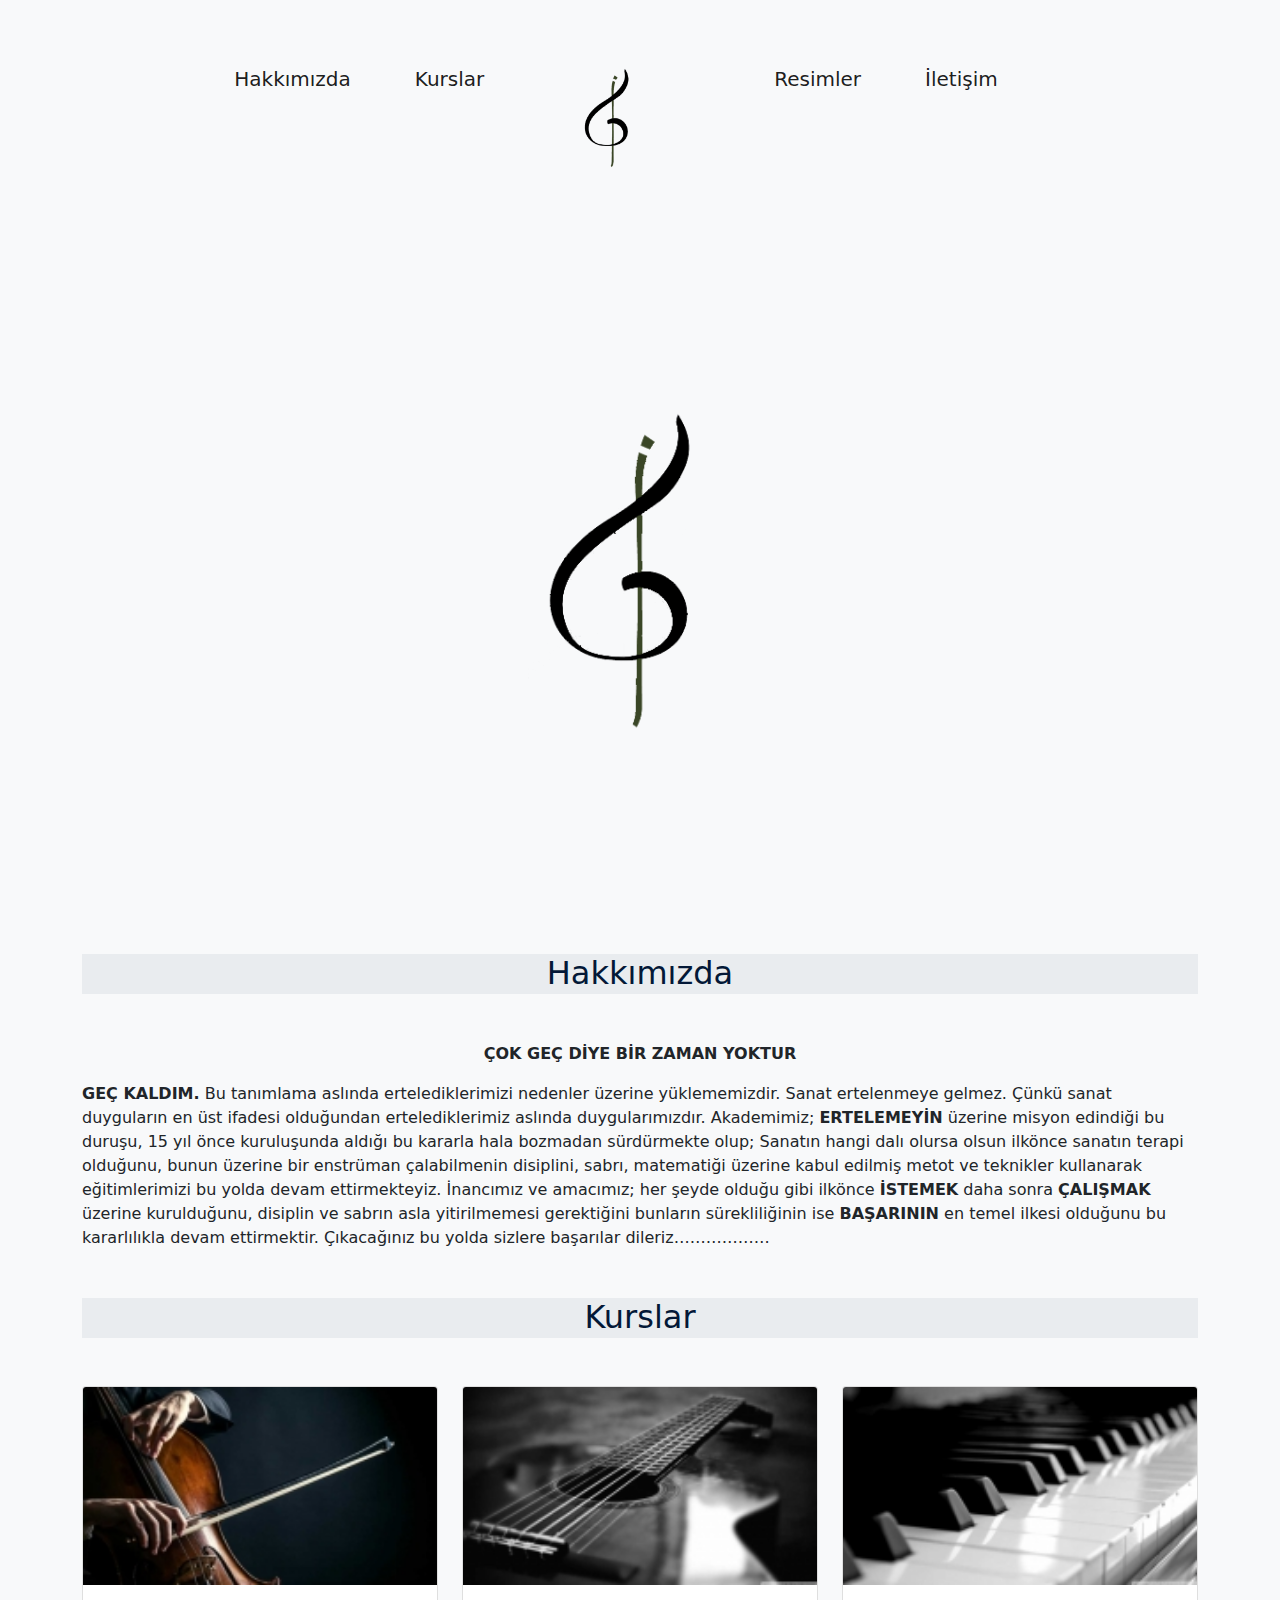
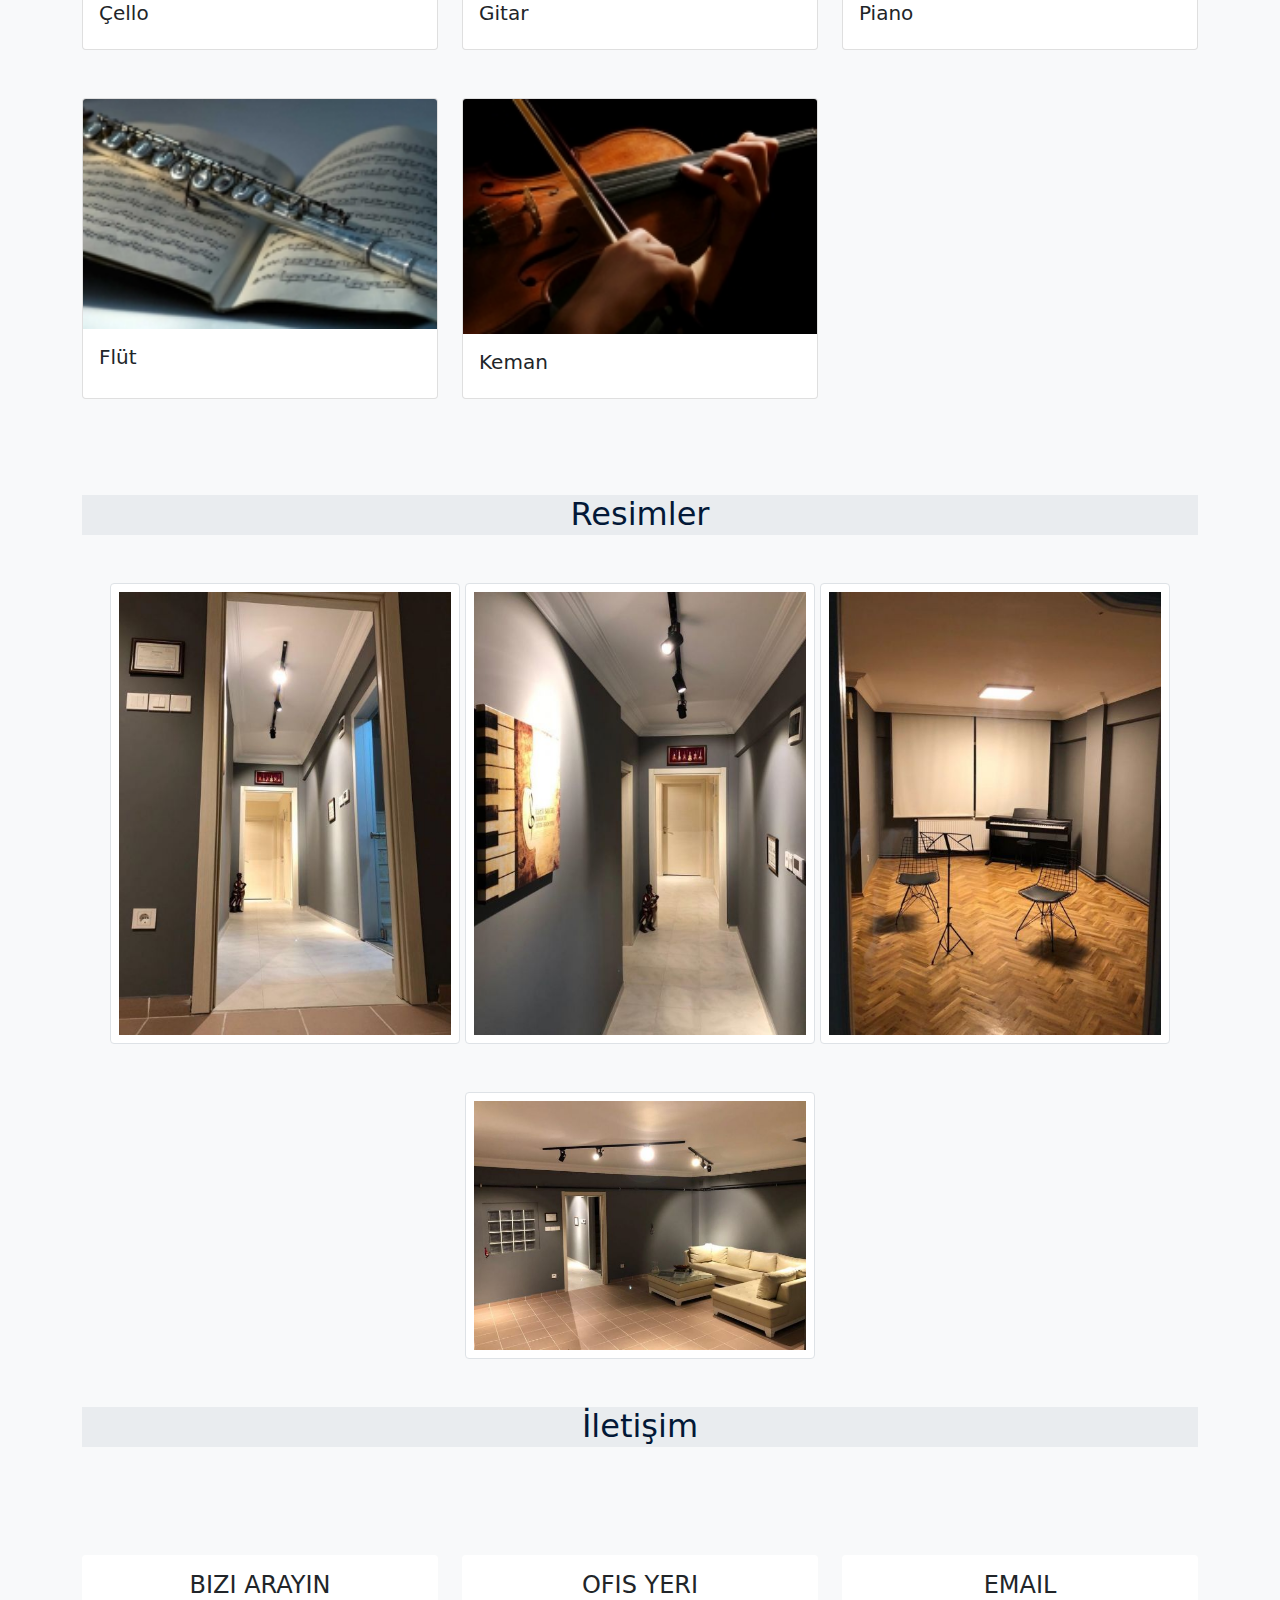
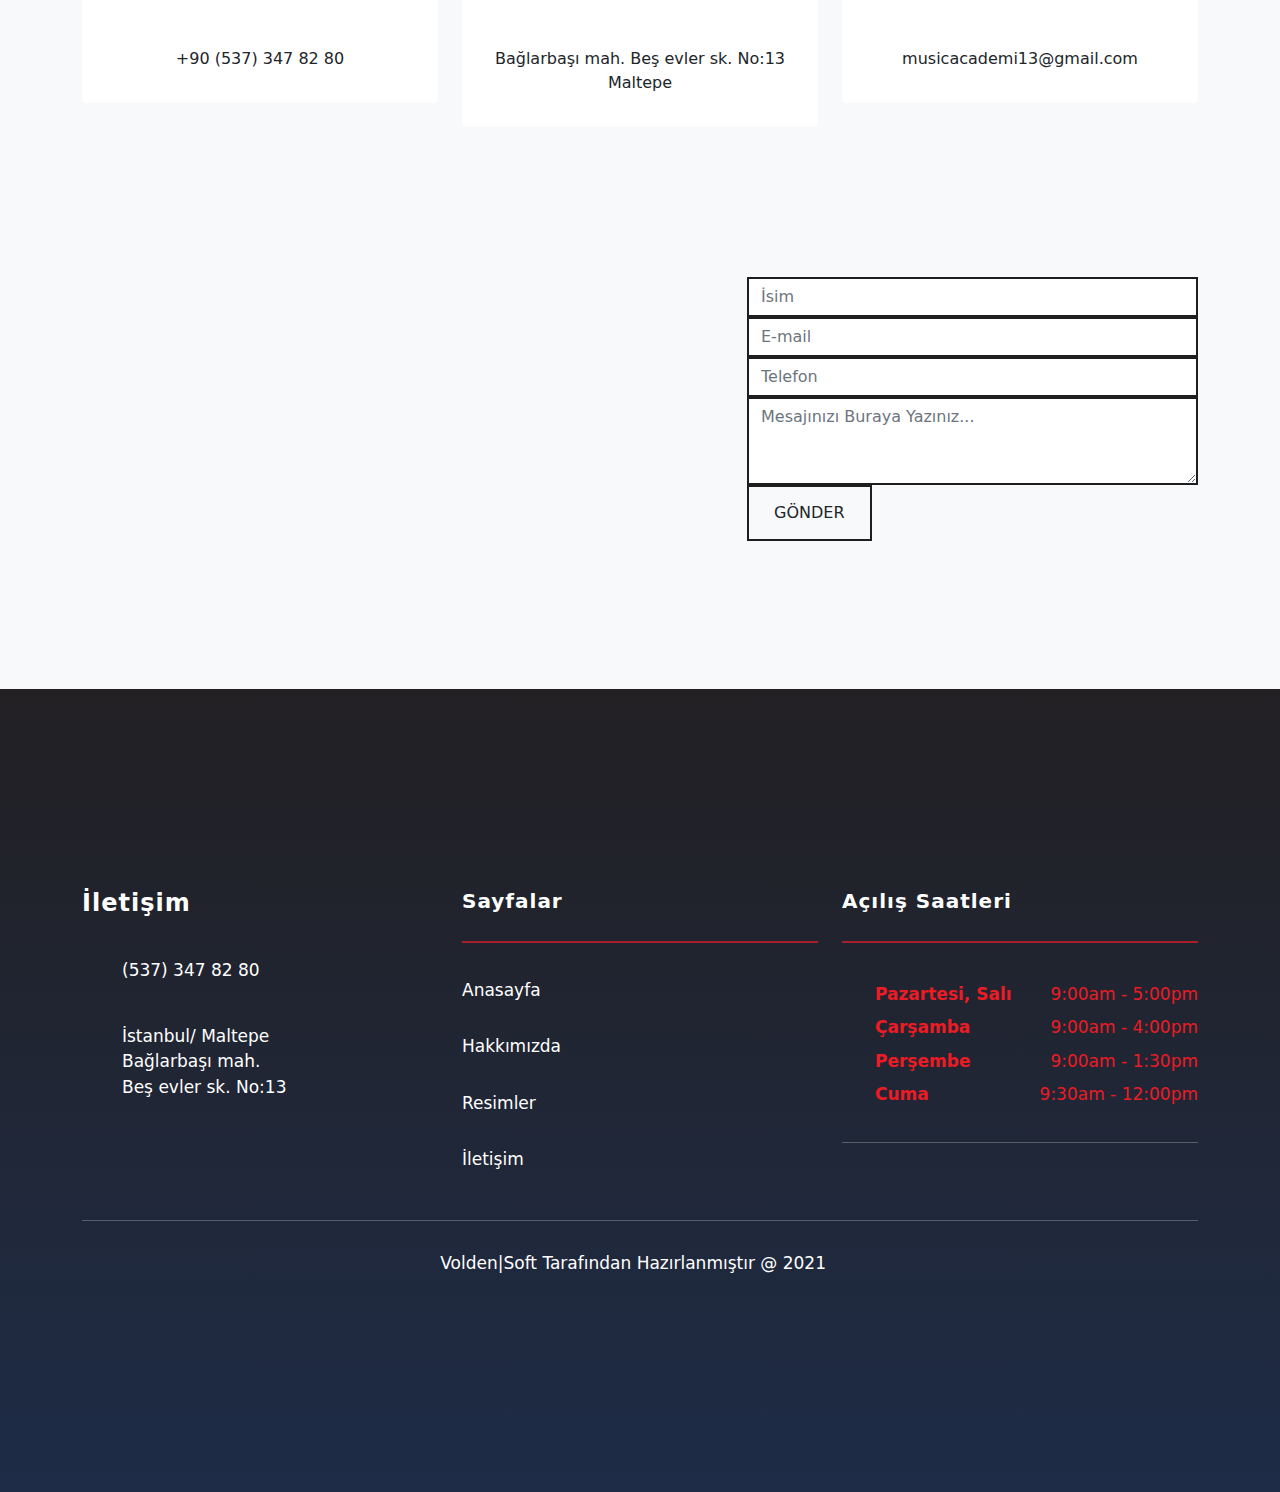
<file: muzik-akademi/index.html>
<!DOCTYPE html>
<html lang="en">

<head>
    <meta charset="UTF-8">
    <meta http-equiv="X-UA-Compatible" content="IE=edge">
    <meta name="viewport" content="width=device-width, initial-scale=1.0">
    <link rel="stylesheet" href="bootstrap.css">
    <link rel="stylesheet" href="main.css">
    <link rel="stylesheet" href="https://maxcdn.bootstrapcdn.com/bootstrap/4.0.0-beta/css/bootstrap.min.css" integrity="sha384-/Y6pD6FV/Vv2HJnA6t+vslU6fwYXjCFtcEpHbNJ0lyAFsXTsjBbfaDjzALeQsN6M" crossorigin="anonymous">
    <link href="https://maxcdn.bootstrapcdn.com/font-awesome/4.6.3/css/font-awesome.min.css" rel="stylesheet" integrity="sha384-T8Gy5hrqNKT+hzMclPo118YTQO6cYprQmhrYwIiQ/3axmI1hQomh7Ud2hPOy8SP1" crossorigin="anonymous">
    <script src="bootstrap.js"></script>

    <meta name="keyword" content="İlker Balcan, İlker Balcan Müzik Akademisi, Müzik Akademisi, İstanbul/Maltepe/müzik akademisi, Piano, Gitar, Çello, Cello, Gitar, Keman, Flüt, Flut, Piano kurs, Gitar kurs, Flüt kurs, Flut kurs, Çello kurs, Cello kurs, Keman kurs, Piano kurs, Piyano kurs, İstanbul kurs, Müzik kursu, Müzik, Müzik için kurs, kurslar, piyano, piyano kurs, sanat kursu, sanat">
    <title>Document</title>
</head>

<body class="bg-light">

    <!--NAVBAR-->

    <nav class="navbar navbar-expand-lg navbar-light">
        <div class="container-fluid">
            <button class="navbar-toggler" type="button" data-bs-toggle="collapse" data-bs-target="#navbarSupportedContent" aria-controls="navbarSupportedContent" aria-expanded="false" aria-label="Toggle navigation">
      <span class="navbar-toggler-icon"></span>
    </button>
            <div class="collapse navbar-collapse" id="navbarSupportedContent">
                <ul class="navbar-nav mx-auto mb-2 mb-lg-0">
                    <li class="nav-item">
                        <a id="anasayfa" class="nav-link active my-5 me-5 yazı" aria-current="page" href="#hakkimizda">Hakkımızda</a>
                    </li>
                    <li class="nav-item">
                        <a class="nav-link active my-5 me-3 yazı" href="#kurslar">Kurslar</a>
                    </li>
                    <a class="navbar-brand me-5 " href="#anasayfa"><img src="image/ib-logo2.png" class="img-fluid logo" alt=""></a>
                    <li class="nav-item">
                        <a class="nav-link active my-5 me-5 yazı" aria-current="page" href="#resimler">Resimler</a>
                    </li>
                    <li class="nav-item">
                        <a class="nav-link active my-5 me-5 yazı" href="#iletisim" tabindex="-1" aria-disabled="page">İletişim</a>
                    </li>
                </ul>
            </div>
        </div>
    </nav>

    <div class="container">
        <div class="ana-resim">
            <img src="image/ib-logo2.png" class="resim rounded mx-auto d-block" alt="">
        </div>
    </div>
    <!--HAKKIMIZDA-->
    <div class="container my-5">
        <div class="hakkimizda arka-plan text-center my-5">
            <h2 id="hakkimizda">Hakkımızda</h2>
        </div>
        <p style="text-align: center;"> <b>ÇOK GEÇ DİYE BİR ZAMAN YOKTUR</b></p>

        <p>
            <b>GEÇ KALDIM.</b> Bu tanımlama aslında ertelediklerimizi nedenler üzerine yüklememizdir. Sanat ertelenmeye gelmez. Çünkü sanat duyguların en üst ifadesi olduğundan ertelediklerimiz aslında duygularımızdır. Akademimiz; <b>ERTELEMEYİN</b> üzerine
            misyon edindiği bu duruşu, 15 yıl önce kuruluşunda aldığı bu kararla hala bozmadan sürdürmekte olup; Sanatın hangi dalı olursa olsun ilkönce sanatın terapi olduğunu, bunun üzerine bir enstrüman çalabilmenin disiplini, sabrı, matematiği üzerine
            kabul edilmiş metot ve teknikler kullanarak eğitimlerimizi bu yolda devam ettirmekteyiz. İnancımız ve amacımız; her şeyde olduğu gibi ilkönce <b>İSTEMEK</b> daha sonra <b>ÇALIŞMAK</b> üzerine kurulduğunu, disiplin ve sabrın asla yitirilmemesi
            gerektiğini bunların sürekliliğinin ise <b>BAŞARININ</b> en temel ilkesi olduğunu bu kararlılıkla devam ettirmektir. Çıkacağınız bu yolda sizlere başarılar dileriz………………
        </p>
    </div>

    <!--KURSLAR-->
    <div class="container my-5">
        <div class="kurslar arka-plan text-center my-5">
            <h2 id="kurslar">Kurslar</h2>
        </div>

        <div class="row row-cols-1 row-cols-md-3 ">
            <div class="col mb-5">
                <div class="card h-100">
                    <img src="image/Çello.jfif" class="card-img-top" alt="Çello-Resim">
                    <div class="card-body">
                        <h5 class="card-title">Çello</h5>
                        <p class="card-text"></p>
                    </div>
                </div>
            </div>
            <div class="col mb-5">
                <div class="card h-100">
                    <img src="image/Gitar.jfif" class="card-img-top" alt="Gitar-Resim">
                    <div class="card-body">
                        <h5 class="card-title">Gitar</h5>
                        <p class="card-text"></p>
                    </div>
                </div>
            </div>
            <div class="col mb-5 ">
                <div class="card h-100">
                    <img src="image/Piano.jfif" class="card-img-top" alt="Piano-Resim">
                    <div class="card-body">
                        <h5 class="card-title">Piano</h5>
                        <p class="card-text"></p>
                    </div>
                </div>
            </div>
            <div class="col mb-5">
                <div class="card h-100">
                    <img src="image/Flüt.jfif" class="card-img-top" alt="Flüt-Resim">
                    <div class="card-body">
                        <h5 class="card-title">Flüt</h5>
                        <p class="card-text"></p>
                    </div>
                </div>
            </div>
            <div class="col mb-5">
                <div class="card h-100">
                    <img src="image/Keman.jfif" class="card-img-top" alt="Keman-Resim">
                    <div class="card-body">
                        <h5 class="card-title">Keman</h5>
                        <p class="card-text"></p>
                    </div>
                </div>
            </div>
            <div class="col mb-5">
                <div class="">

                    <div class="card-body">

                        <p class="card-text"></p>
                    </div>
                </div>
            </div>
        </div>

    </div>




    <!-- resimler-->
    <div class="container my-5">
        <div class="resimler arka-plan text-center">
            <h2 id="resimler">Resimler</h2>
        </div>
        <center>
            <img src="image/1.jpg" class="resim2 img-thumbnail my-5" alt="">
            <img src="image/2.jpg" class="resim2 img-thumbnail" alt="">
            <img src="image/3.jpg" class="resim2 img-thumbnail" alt="">
            <img src="image/4.jpg" class="resim2 img-thumbnail" alt="">

        </center>
    </div>

    <!--iletisim-->

    <div class="container my-5">
        <div class="iletisim  ">
            <h2 id="iletisim" class="arka-plan text-center">İletişim</h2>
        </div>
    </div>
    <section id="contact">
        <div class="container">


            <div class="row">
                <div class="col-sm-12 col-md-6 col-lg-4">
                    <div class="card border-0">
                        <div class="card-body text-center">
                            <i class="fa fa-phone fa-5x mb-3" aria-hidden="true"></i>
                            <h4 class="text-uppercase mb-5">Bizi Arayın</h4>
                            <p>+90 (537) 347 82 80</p>
                        </div>
                    </div>
                </div>
                <div class="col-sm-12 col-md-6 col-lg-4">
                    <div class="card border-0">
                        <div class="card-body text-center">
                            <i class="fa fa-map-marker fa-5x mb-3" aria-hidden="true"></i>
                            <h4 class="text-uppercase mb-5">
                                Ofis Yeri</h4>
                            <address>Bağlarbaşı mah. Beş evler sk. No:13 Maltepe</address>
                        </div>
                    </div>
                </div>

                <div class="col-sm-12 col-md-6 col-lg-4">
                    <div class="card border-0">
                        <div class="card-body text-center">
                            <i class="fa fa-globe fa-5x mb-3" aria-hidden="true"></i>
                            <h4 class="text-uppercase mb-5">email</h4>
                            <p>musicacademi13@gmail.com </p>
                        </div>
                    </div>
                </div>
            </div>
        </div>
    </section>

    <section id="contact">
        <div class="container">
            <div class="row">
                <div class="col-md-7">
                    <iframe src="https://www.google.com/maps/embed?pb=!1m18!1m12!1m3!1d3014.580236258132!2d29.130561614911585!3d40.92494883249815!2m3!1f0!2f0!3f0!3m2!1i1024!2i768!4f13.1!3m3!1m2!1s0x14cac6a5e5ae450f%3A0x3a827e2b293177cb!2zQmHEn2xhcmJhxZ_EsSwgQmXFn2V2bGVyIFNrLiBObzoxMywgMzQ4NDQgTWFsdGVwZS_EsHN0YW5idWw!5e0!3m2!1str!2str!4v1639839126335!5m2!1str!2str"
                        width="100%" height="315" style="border:0;" allowfullscreen="" loading="lazy"></iframe>

                </div>

                <div class="col-md-5">

                    <form>
                        <div class="form-group">
                            <input type="text" class="form-control" name="" value="" placeholder="İsim">
                        </div>
                        <div class="form-group">
                            <input type="email" class="form-control" name="" value="" placeholder="E-mail">
                        </div>
                        <div class="form-group">
                            <input type="tel" class="form-control" name="" value="" placeholder="Telefon">
                        </div>
                        <div class="form-group">
                            <textarea class="form-control" name="" rows="3" placeholder="Mesajınızı Buraya Yazınız..."></textarea>
                        </div>
                        <button class="btn btn-default" type="submit" name="button">
                <i class="fa fa-paper-plane-o" aria-hidden="true"></i> Gönder
            </button>
                    </form>
                </div>
            </div>
        </div>
    </section>
    </div>
    </div>

    <!--Footer-->
    <footer>
        <div class="container">
            <div class="footer-top">
                <div class="row">
                    <div class="col-md-6 col-lg-4 about-footer">
                        <h3>İletişim </h3>
                        <ul>
                            <li><a href="tel:(537) 347 82 80"><i class="fas fa-phone fa-flip-horizontal"></i>(537) 347 82 80</a></li>
                            <li><i class="fas fa-map-marker-alt"></i> İstanbul/ Maltepe
                                <br/>Bağlarbaşı mah.
                                <br/> Beş evler sk. No:13
                            </li>
                        </ul>

                    </div>
                    <div class="col-md-6 col-lg-4 page-more-info">
                        <div class="footer-title">
                            <h4>
                                Sayfalar</h4>
                        </div>
                        <ul>
                            <li><a href="#anasayfa">Anasayfa</a></li>
                            <li><a href="#hakkimizda">Hakkımızda</a></li>
                            <li><a href="#resimler">Resimler</a></li>
                            <li><a href="#iletisim">İletişim</a></li>
                        </ul>
                    </div>


                    <div class="col-md-6 col-lg-4 open-hours">
                        <div class="footer-title">
                            <h4>Açılış Saatleri</h4>
                            <ul class="footer-social">
                                <li><a href="" target="_blank"><i class="fab fa-facebook-f"></i></a></li>
                                <li><a href="" target="_blank"><i class="fab fa-instagram"></i></a></li>
                                <li><a href="" target="_blank"><i class="fab fa-linkedin-in"></i></a></li>

                            </ul>
                        </div>
                        <table class="table yazi2">
                            <tbody>
                                <tr>
                                    <td><i class="far fa-clock"></i>Pazartesi, Salı</td>
                                    <td>9:00am - 5:00pm</td>
                                </tr>
                                <tr>
                                    <td><i class="far fa-clock"></i>Çarşamba</td>
                                    <td>9:00am - 4:00pm</td>
                                </tr>
                                <tr>
                                    <td><i class="far fa-clock"></i>Perşembe</td>
                                    <td>9:00am - 1:30pm</td>
                                </tr>
                                <tr>
                                    <td><i class="far fa-clock"></i>Cuma</td>
                                    <td>9:30am - 12:00pm</td>
                                </tr>
                            </tbody>
                        </table>
                        <hr>

                    </div>
                </div>
            </div>
            <hr>
            <div class="footer-bottom">
                <div class="col-sm-8">
                    <p>Volden|Soft Tarafından Hazırlanmıştır @ 2021</p>
                </div>
            </div>
        </div>
        </div>
    </footer>

</body>

</html>
</file>
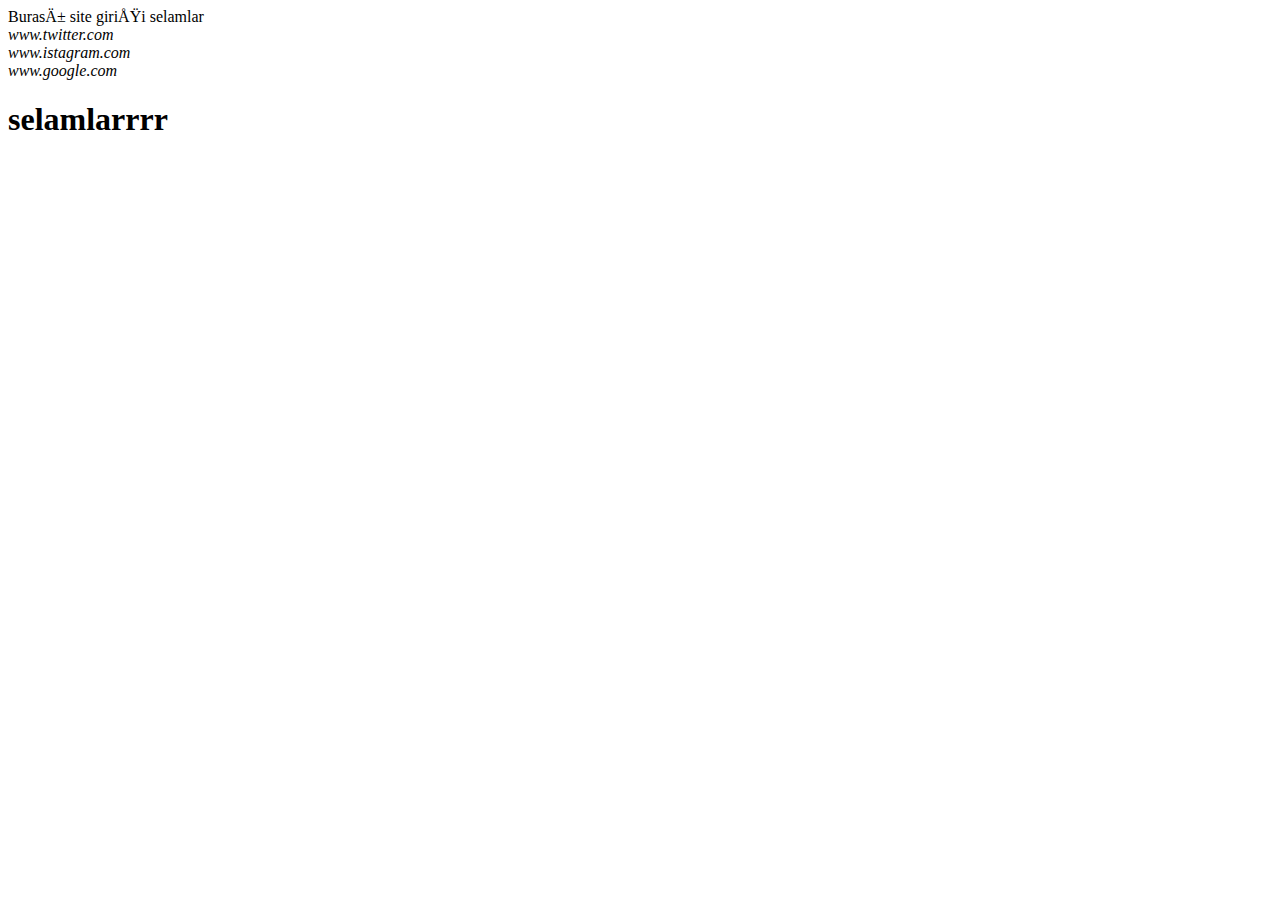
<file: muzik-akademi/Yeni Metin Belgesi.html>
<!DOCTYPE html>
<html>
    <body>
        <head>
            <div>
                Burası site girişi
                <title>girişi</title>
<style>
    giriş{
        color: blac;
        border-right-color: pink;
        width: 50px;
        height: 20;
    }
</style>           
<meta charset="UFT-8">selamlar</meta>
<meta name="keyboard"content "ahmet" "yıldırım" "giriş " "bölüm ">
<address>www.twitter.com</address>
<address>www.istagram.com</address>
<address>www.google.com</address>
<style>
    www.google.com{
        color: brown;
        width: 100px;
        height: 150px;
    
    }
    www.istagram.com{
        color: chartreuse;
        will-change:55px;
        width: 100px;
        height: 150px;

    }
    www.twitter.com{
        color: cyan;
        width: 100px;
        height: 150px;

    }
</style>
<h1 font="color:blue;">selamlarrrr</h1>
            </div>

        </head>
    </body>
</html>
</file>
<file: muzik-akademi/main.css>
*,
html {
    padding: 0%;
    margin: 0%;
}

.logo {
    width: 210px;
    height: auto;
}

.resim {
    width: 60%;
    height: auto;
}

.yazı {
    color: #031837;
    font-size: 1.25rem;
}

.yazi2 {
    color: #ed1b24;
}

.yazı:hover {
    color: #27ccf9;
    transition: 0.5s;
}

.arka-plan {
    height: 40px;
    color: #031837;
    background: #e9ecef;
}

.resim2 {
    width: 350px;
    height: auto;
    padding: 0.5rem;
}

.bosluk {
    margin-left: 4rem;
}


/* iletişim formu 1*/

#contact .card:hover i,
#contact .card:hover h4 {
    color: #87d37c;
}


/*İletişim formu 2*/

@import url("https://maxcdn.bootstrapcdn.com/font-awesome/4.7.0/css/font-awesome.min.css");

/*Google font integration*/

@import url('https://fonts.googleapis.com/css?family=Roboto');
#contact .well {
    margin-top: 30px;
    border-radius: 0;
}

#contact .form-control {
    border-radius: 0;
    border: 2px solid #1e1e1e;
}

#contact button {
    border-radius: 0;
    border: 2px solid #1e1e1e;
}

#contact .row {
    margin-bottom: 30px;
}

@media (max-width: 768px) {
    #contact iframe {
        margin-bottom: 15px;
    }
}


/*footer*/

a,
a:hover,
a:focus,
a:active {
    text-decoration: none;
    outline: none;
}

a,
a:active,
a:focus {
    color: #333;
    text-decoration: none;
    transition-timing-function: ease-in-out;
    -ms-transition-timing-function: ease-in-out;
    -moz-transition-timing-function: ease-in-out;
    -webkit-transition-timing-function: ease-in-out;
    -o-transition-timing-function: ease-in-out;
    transition-duration: .2s;
    -ms-transition-duration: .2s;
    -moz-transition-duration: .2s;
    -webkit-transition-duration: .2s;
    -o-transition-duration: .2s;
}

ul {
    margin: 0;
    padding: 0;
    list-style: none;
}

img {
    max-width: 100%;
    height: auto;
}

section {
    padding: 60px 0;
    /* min-height: 100vh;*/
}

.btn {
    padding: 14px 25px;
    text-transform: uppercase;
    -webkit-transition: all 0.8s;
    -moz-transition: all 0.8s;
    -o-transition: all 0.8s;
    transition: all 0.8s;
}

.red-btn {
    background: #ed1b24;
    border: 2px solid #ed1b24;
    color: #fff;
}

.red-btn:hover {
    background: #1c376c;
    color: #fff;
    border-color: #ffffff;
}


/*---------footer---------*/

footer {
    background-color: #222023;
    background-image: -webkit-linear-gradient( top, #222023, #1e2c47);
    background-image: -moz-linear-gradient( top, #222023, #1e2c47);
    background-image: -o-linear-gradient( top, #222023, #1e2c47);
    background-image: linear-gradient( to bottom, #222023, #1e2c47);
    color: #fff;
    padding: 200px 0;
    font-size: 17px;
}

footer h3 {
    font-size: 24px;
    font-weight: 600;
    letter-spacing: 1px;
}

footer h4 {
    font-size: 20px;
    font-weight: 600;
    letter-spacing: 1px;
    display: inline-block;
    margin-bottom: 2px;
}

.about-footer li i {
    position: absolute;
    left: 0;
}

.about-footer li {
    padding-left: 40px;
    position: relative;
    margin-bottom: 40px;
}

.about-footer ul {
    margin-top: 40px;
}

footer a {
    color: #fff;
}

footer a:hover {
    color: #ed1b24;
}

.footer-title {
    border-bottom: 2px solid #a61f2d;
    padding-bottom: 25px;
    margin-bottom: 35px;
}

ul.footer-social {
    float: right;
}

ul.footer-social li {
    display: inline;
    margin-right: 16px;
}

ul.footer-social i {
    width: 30px;
    height: 30px;
    background: #fff;
    color: #222025;
    text-align: center;
    line-height: 30px;
    border-radius: 30px;
    font-size: 16px;
    -webkit-transition: all 0.5s;
    -moz-transition: all 0.5s;
    -o-transition: all 0.5s;
    transition: all 0.5s;
    font-weight: 800;
}

ul.footer-social li:last-child {
    margin-right: 0px;
}

ul.footer-social i:hover {
    background: #ed1b24;
    color: #fff;
}

.page-more-info li {
    margin-bottom: 31px;
}

footer .table td:first-child {
    font-weight: 600;
    padding-left: 33px;
}

footer .table td:last-child {
    text-align: right;
}

footer .table td {
    padding: 0px;
    border: 0;
}

footer .table td i {
    position: absolute;
    left: 0px;
    font-size: 21px;
    top: 6px;
}

footer .table td {
    position: relative;
    padding: 4px 0;
}

.footer-logo td {
    padding-right: 4px !important;
}

.footer-logo td:last-child {
    padding-right: 0px !important;
}

footer hr {
    border-color: #9294a0;
}

.footer-bottom p {
    text-align: right;
}

.footer-bottom {
    margin-top: 30px;
}

.open-hours hr {
    margin: 30px 0;
}
</file>
